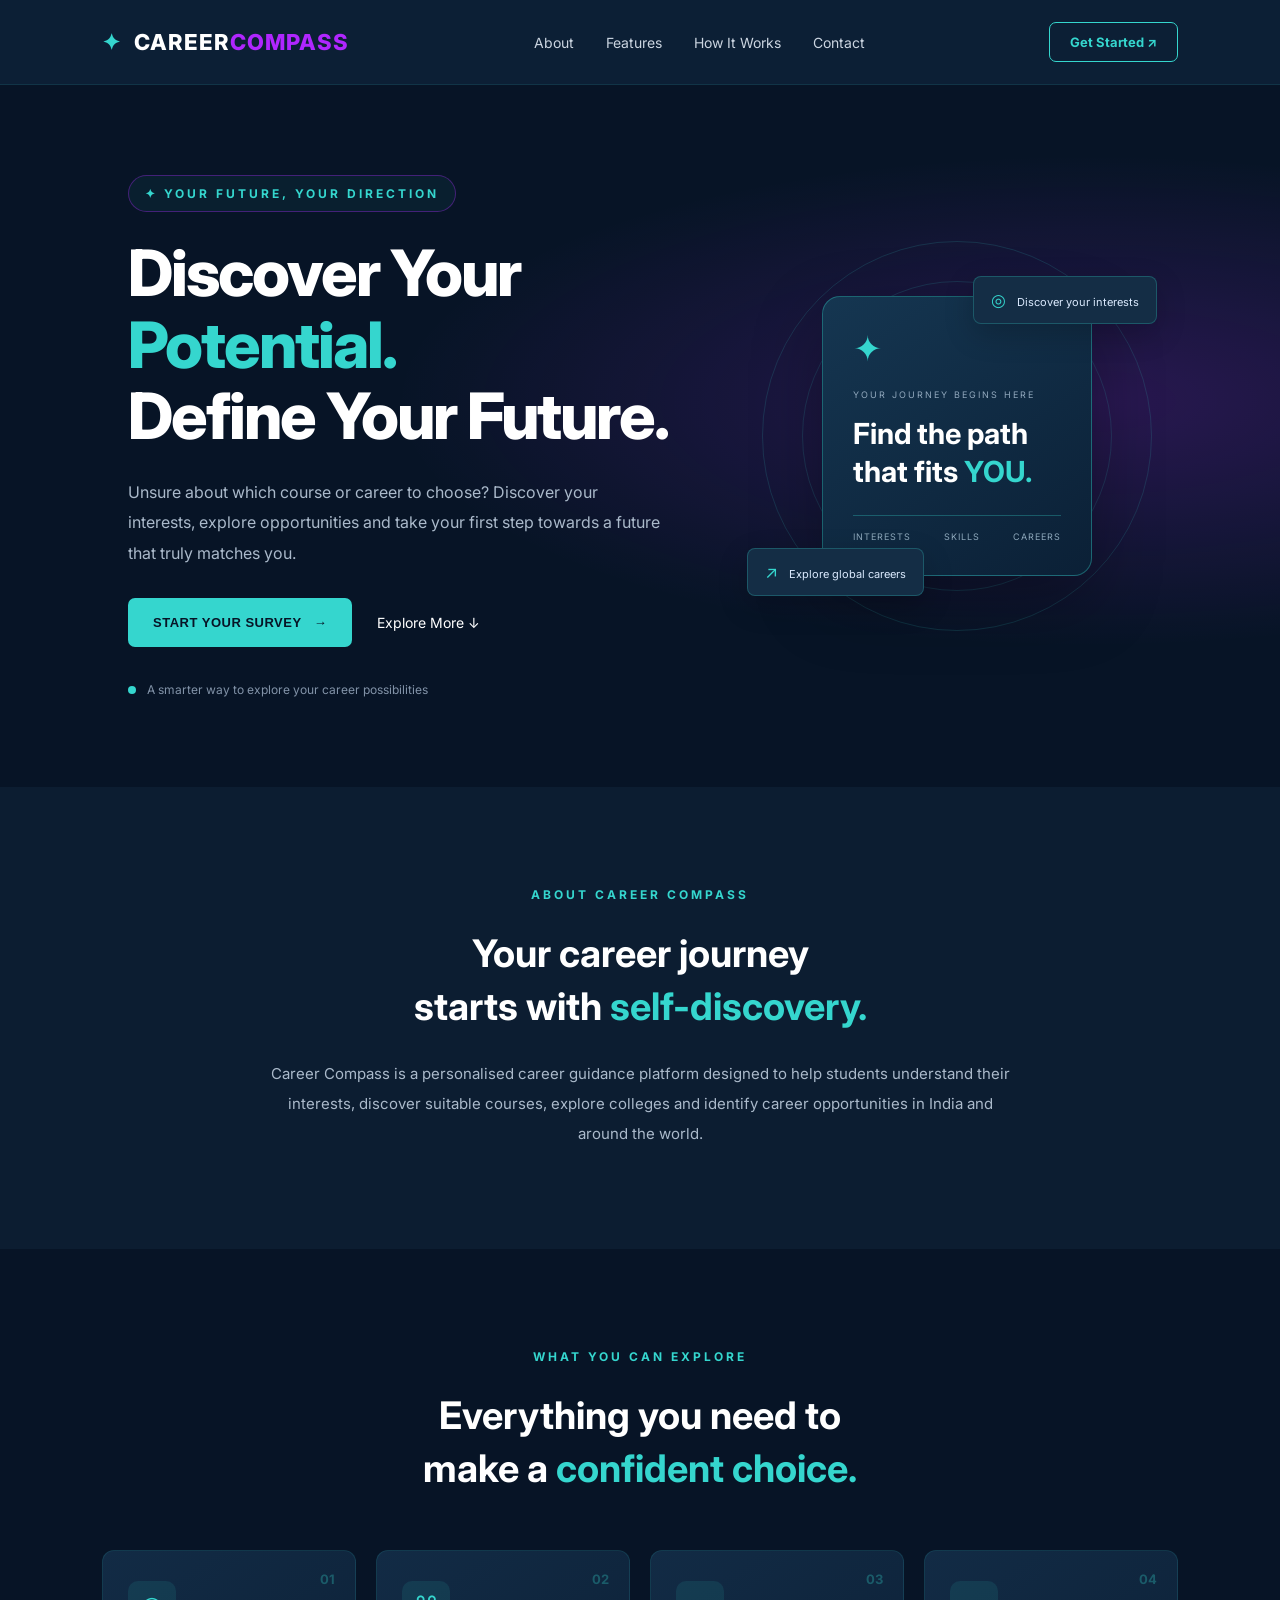
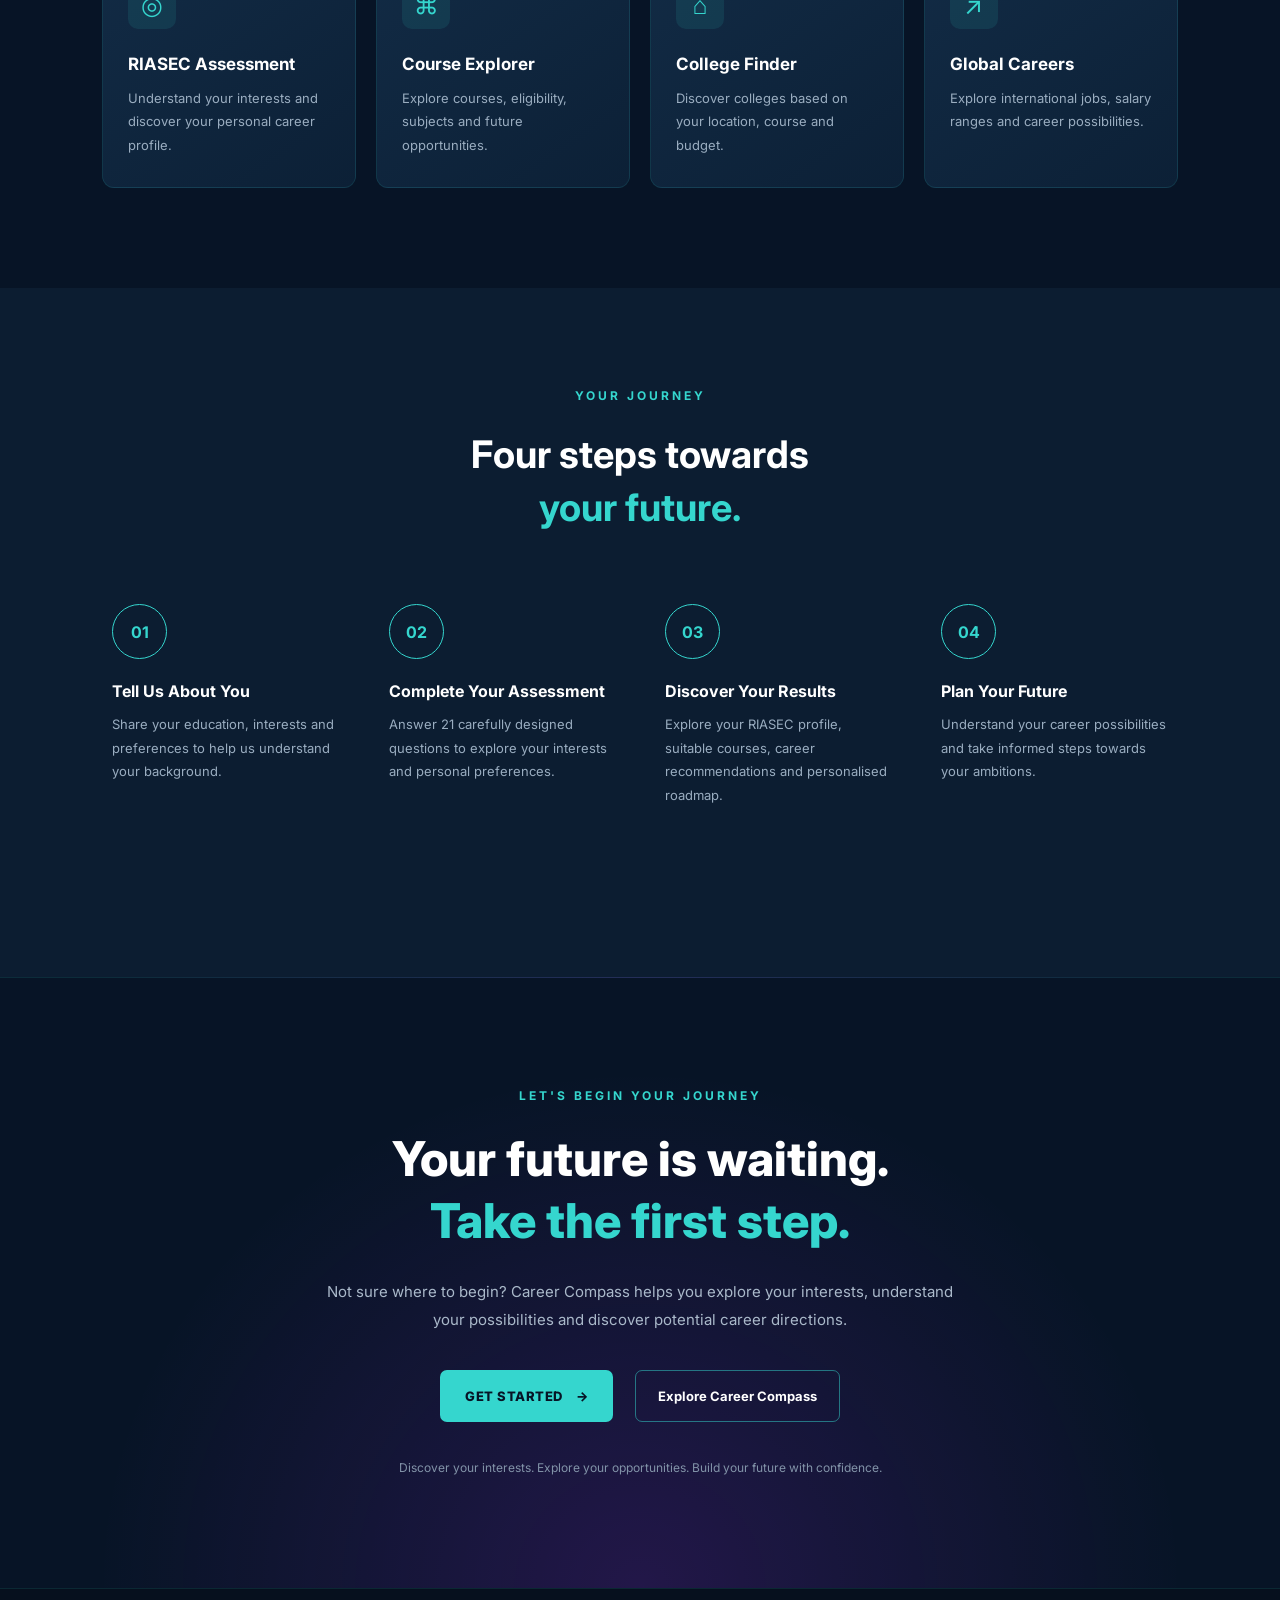
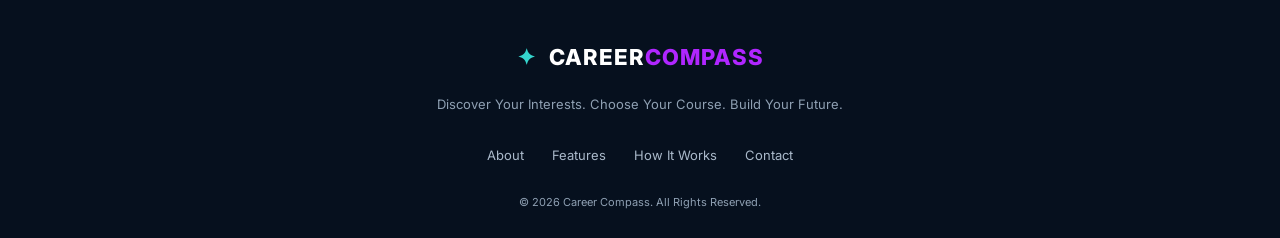
<file: index.html>
<!DOCTYPE html>
<html lang="en">
<head>
    <meta charset="UTF-8">
    <meta name="viewport" content="width=device-width, initial-scale=1.0">

    <title>Career Compass | Discover Your Future</title>

    <!-- Prevent white background flash during page loading -->
    <style>
        html {
            background-color: #080817;
            color-scheme: dark;
        }

        body {
            background-color: #080817;
            margin: 0;
        }
    </style>

    <!-- Main Stylesheet -->
    <link rel="stylesheet" href="static/css/style.css">

    <!-- Google Fonts -->
    <link rel="preconnect" href="https://fonts.googleapis.com">
    <link rel="preconnect" href="https://fonts.gstatic.com" crossorigin>

    <link href="https://fonts.googleapis.com/css2?family=Inter:wght@400;500;600;700;800&display=swap" rel="stylesheet">
</head>

<body>

    <!-- NAVIGATION -->
    <nav class="navbar">

        <a href="#" class="logo">
            <span class="logo-icon">✦</span>
            CAREER<span>COMPASS</span>
        </a>

        <div class="nav-links">
            <a href="#about">About</a>
            <a href="#features">Features</a>
            <a href="#how-it-works">How It Works</a>
            <a href="#contact">Contact</a>
        </div>

        <a href="register.html" class="nav-button">Get Started ↗</a>

    </nav>


    <!-- HERO SECTION -->
    <section class="hero" id="start">

        <div class="hero-content">

            <div class="tag">
                ✦ YOUR FUTURE, YOUR DIRECTION
            </div>

            <h1>
                Discover Your<br>
                <span>Potential.</span><br>
                Define Your Future.
            </h1>

            <p class="hero-description">
                Unsure about which course or career to choose?
                Discover your interests, explore opportunities
                and take your first step towards a future that
                truly matches you.
            </p>

            <div class="hero-buttons">

                <button class="primary-button" onclick="startSurvey()">
                    START YOUR SURVEY <span>→</span>
                </button>

                <a href="#about" class="secondary-button">
                    Explore More ↓
                </a>

            </div>

            <div class="hero-note">
                <span class="online-dot"></span>
                A smarter way to explore your career possibilities
            </div>

        </div>


        <!-- RIGHT SIDE VISUAL -->
        <div class="hero-visual">

            <div class="orbit orbit-one"></div>
            <div class="orbit orbit-two"></div>

            <div class="visual-card main-visual-card">

                <div class="visual-icon">✦</div>

                <p class="visual-small">YOUR JOURNEY BEGINS HERE</p>

                <h2>
                    Find the path<br>
                    that fits <span>YOU.</span>
                </h2>

                <div class="visual-line"></div>

                <div class="visual-bottom">
                    <span>INTERESTS</span>
                    <span>SKILLS</span>
                    <span>CAREERS</span>
                </div>

            </div>

            <div class="floating-card card-top">
                <span>◎</span> Discover your interests
            </div>

            <div class="floating-card card-bottom">
                <span>↗</span> Explore global careers
            </div>

        </div>

    </section>


    <!-- ABOUT SECTION -->
    <section class="about-section" id="about">

        <div class="section-label">ABOUT CAREER COMPASS</div>

        <h2>
            Your career journey<br>
            starts with <span>self-discovery.</span>
        </h2>

        <p>
            Career Compass is a personalised career guidance platform
            designed to help students understand their interests,
            discover suitable courses, explore colleges and identify
            career opportunities in India and around the world.
        </p>

    </section>


    <!-- FEATURES SECTION -->
    <section class="features-section" id="features">

        <div class="section-label">WHAT YOU CAN EXPLORE</div>

        <h2>
            Everything you need to<br>
            make a <span>confident choice.</span>
        </h2>

        <div class="feature-grid">

            <div class="feature-card">
                <div class="feature-icon">◎</div>
                <h3>RIASEC Assessment</h3>
                <p>Understand your interests and discover your personal career profile.</p>
                <span class="feature-number">01</span>
            </div>

            <div class="feature-card">
                <div class="feature-icon">⌘</div>
                <h3>Course Explorer</h3>
                <p>Explore courses, eligibility, subjects and future opportunities.</p>
                <span class="feature-number">02</span>
            </div>

            <div class="feature-card">
                <div class="feature-icon">⌂</div>
                <h3>College Finder</h3>
                <p>Discover colleges based on your location, course and budget.</p>
                <span class="feature-number">03</span>
            </div>

            <div class="feature-card">
                <div class="feature-icon">↗</div>
                <h3>Global Careers</h3>
                <p>Explore international jobs, salary ranges and career possibilities.</p>
                <span class="feature-number">04</span>
            </div>

        </div>

    </section>


    <!-- HOW IT WORKS SECTION -->
    <section class="process-section" id="how-it-works">

        <div class="section-label">YOUR JOURNEY</div>

        <h2>
            Four steps towards<br>
            <span>your future.</span>
        </h2>

        <div class="process-grid">

            <!-- STEP 1 -->
            <div class="process-item">

                <div class="process-number">01</div>

                <h3>Tell Us About You</h3>

                <p>
                    Share your education, interests and preferences
                    to help us understand your background.
                </p>

            </div>


            <!-- STEP 2 -->
            <div class="process-item">

                <div class="process-number">02</div>

                <h3>Complete Your Assessment</h3>

                <p>
                    Answer 21 carefully designed questions to
                    explore your interests and personal preferences.
                </p>

            </div>


            <!-- STEP 3 -->
            <div class="process-item">

                <div class="process-number">03</div>

                <h3>Discover Your Results</h3>

                <p>
                    Explore your RIASEC profile, suitable courses,
                    career recommendations and personalised roadmap.
                </p>

            </div>


            <!-- STEP 4 -->
            <div class="process-item">

                <div class="process-number">04</div>

                <h3>Plan Your Future</h3>

                <p>
                    Understand your career possibilities and
                    take informed steps towards your ambitions.
                </p>

            </div>

        </div>

    </section>


    <!-- CONTACT SECTION -->
    <section class="contact-section" id="contact">

        <div class="section-label">LET'S BEGIN YOUR JOURNEY</div>

        <h2>
            Your future is waiting.<br>
            <span>Take the first step.</span>
        </h2>

        <p>
            Not sure where to begin?
            Career Compass helps you explore your interests,
            understand your possibilities and discover
            potential career directions.
        </p>

        <div class="contact-buttons">

            <a href="register.html" class="primary-button">
                GET STARTED <span>→</span>
            </a>

            <a href="#about" class="secondary-button">
                Explore Career Compass
            </a>

        </div>

        <p class="contact-note">
            Discover your interests. Explore your opportunities.
            Build your future with confidence.
        </p>

    </section>


    <!-- FOOTER -->
    <footer class="footer">

        <a href="#" class="logo">
            <span class="logo-icon">✦</span>
            CAREER<span>COMPASS</span>
        </a>

        <p>
            Discover Your Interests. Choose Your Course. Build Your Future.
        </p>

        <div class="footer-links">
            <a href="#about">About</a>
            <a href="#features">Features</a>
            <a href="#how-it-works">How It Works</a>
            <a href="#contact">Contact</a>
        </div>

        <p class="copyright">
            © 2026 Career Compass. All Rights Reserved.
        </p>

    </footer>


    <!-- JAVASCRIPT -->
    <script src="static/js/main.js"></script>

</body>
</html>
</file>
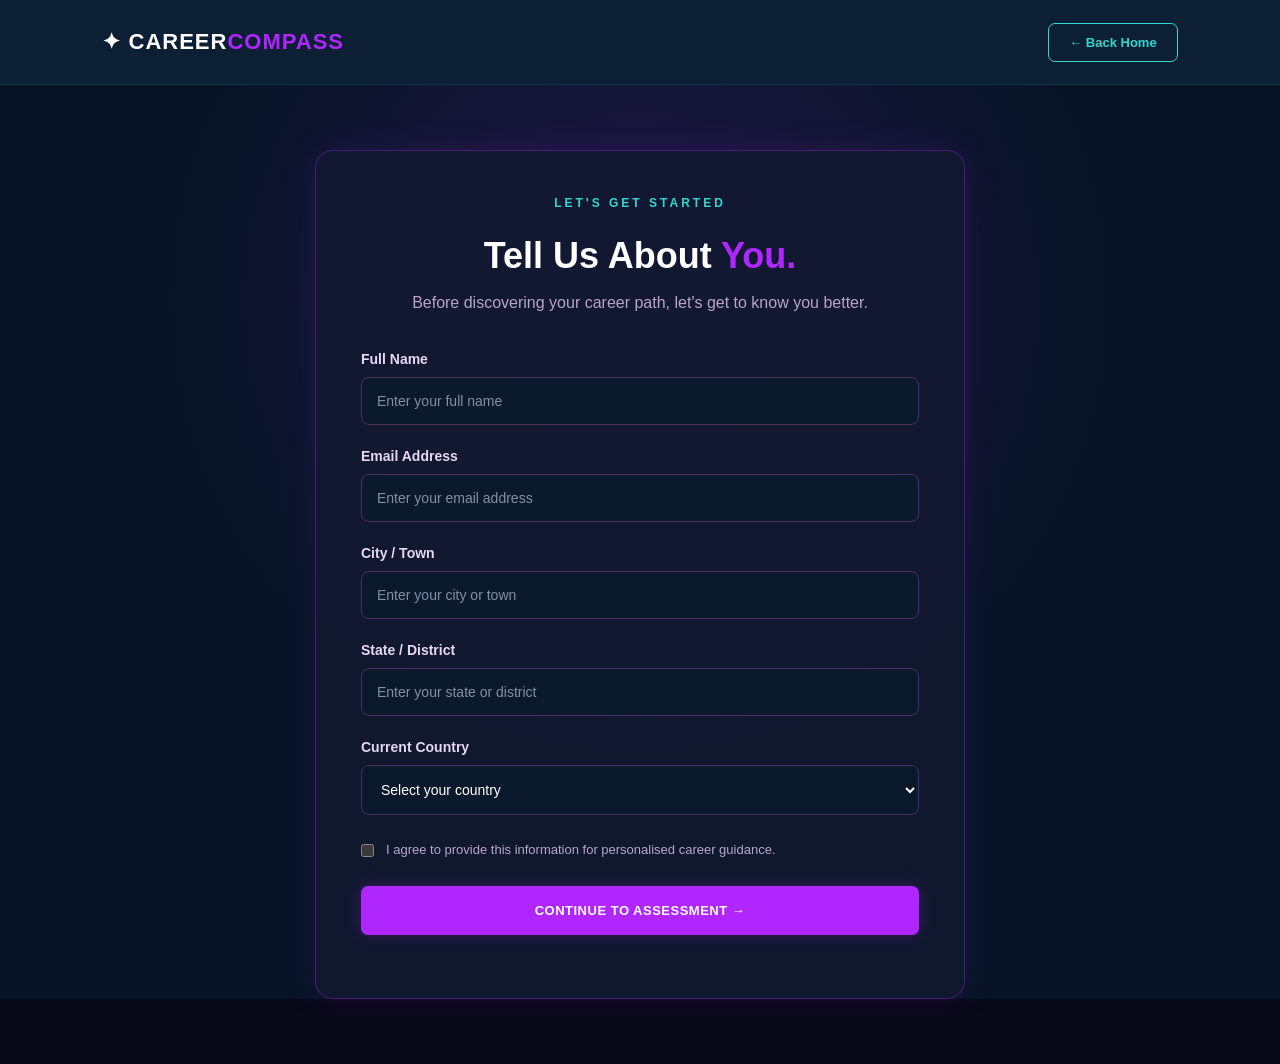
<file: register.html>
<!DOCTYPE html>
<html lang="en">
<head>
    <meta charset="UTF-8">
    <meta name="viewport" content="width=device-width, initial-scale=1.0">

    <title>Student Registration | Career Compass</title>

    <!-- Prevent white background flash during page loading -->
    <style>
        html {
            background-color: #080817;
            color-scheme: dark;
        }

        body {
            background-color: #080817;
            margin: 0;
        }
    </style>

    <!-- Main Stylesheet -->
    <link rel="stylesheet" href="static/css/style.css">
</head>

<body class="register-body">

    <!-- NAVIGATION -->
    <nav class="navbar">
        <a href="index.html" class="logo">
            ✦ CAREER<span>COMPASS</span>
        </a>

        <a href="index.html" class="nav-button">← Back Home</a>
    </nav>


    <!-- REGISTRATION FORM -->
    <main class="register-container">

        <div class="register-heading">

            <div class="section-label">LET'S GET STARTED</div>

            <h1>Tell Us About <span>You.</span></h1>

            <p>
                Before discovering your career path,
                let's get to know you better.
            </p>

        </div>


        <form id="registrationForm">

            <div class="form-group">

                <label for="fullName">Full Name</label>

                <input
                    type="text"
                    id="fullName"
                    placeholder="Enter your full name"
                    required
                >

            </div>


            <div class="form-group">

                <label for="email">Email Address</label>

                <input
                    type="email"
                    id="email"
                    placeholder="Enter your email address"
                    required
                >

            </div>


            <div class="form-group">

                <label for="city">City / Town</label>

                <input
                    type="text"
                    id="city"
                    placeholder="Enter your city or town"
                    required
                >

            </div>


            <div class="form-group">

                <label for="state">State / District</label>

                <input
                    type="text"
                    id="state"
                    placeholder="Enter your state or district"
                    required
                >

            </div>


            <div class="form-group">

                <label for="country">Current Country</label>

                <select id="country" required>

                    <option value="">Select your country</option>

                    <option value="India">India</option>

                    <option value="Germany">Germany</option>

                    <option value="USA">United States</option>

                    <option value="UK">United Kingdom</option>

                    <option value="Canada">Canada</option>

                    <option value="Australia">Australia</option>

                    <option value="Singapore">Singapore</option>

                    <option value="Japan">Japan</option>

                    <option value="Other">Other</option>

                </select>

            </div>


            <!-- PRIVACY AGREEMENT -->
            <div class="privacy-box">

                <input
                    type="checkbox"
                    id="privacy"
                    required
                >

                <label for="privacy">
                    I agree to provide this information for
                    personalised career guidance.
                </label>

            </div>


            <!-- SUBMIT BUTTON -->
            <button
                type="submit"
                class="primary-button register-submit"
            >
                CONTINUE TO ASSESSMENT →
            </button>


            <p id="formMessage"></p>

        </form>

    </main>


    <!-- MAIN JAVASCRIPT -->
    <script src="static/js/main.js"></script>

</body>
</html>
</file>
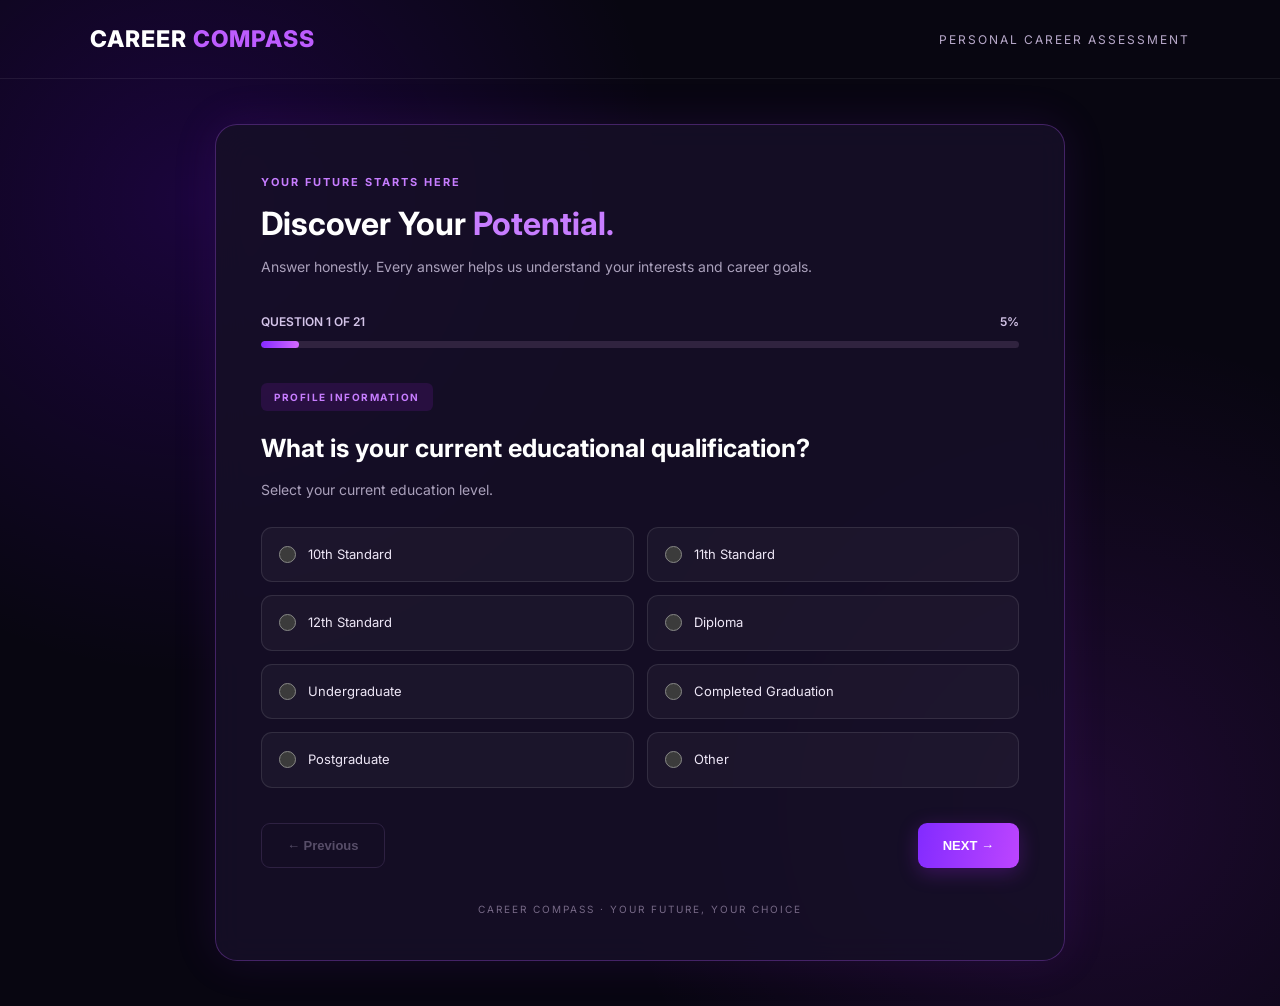
<file: templates/assessment.html>
<!DOCTYPE html>
<html lang="en">
<head>
    <meta charset="UTF-8">
    <meta name="viewport" content="width=device-width, initial-scale=1.0">

    <title>Career Compass | Assessment</title>

    <!-- Prevent white flash during page loading -->
    <style>
        html {
            background-color: #080817;
            color-scheme: dark;
        }

        body {
            background-color: #080817;
            margin: 0;
        }
    </style>

    <link rel="stylesheet" href="../static/css/assessment.css">
</head>

<body>

    <header class="header">
        <a href="../index.html" class="logo">
            CAREER <span>COMPASS</span>
        </a>

        <div class="header-label">
            PERSONAL CAREER ASSESSMENT
        </div>
    </header>

    <main class="main-container">

        <section class="assessment-card">

            <div class="welcome-text">
                <span class="small-tag">YOUR FUTURE STARTS HERE</span>
                <h1>Discover Your <span>Potential.</span></h1>
                <p>Answer honestly. Every answer helps us understand your interests and career goals.</p>
            </div>

            <div class="progress-section">

                <div class="progress-details">
                    <span id="questionCounter">QUESTION 1 OF 21</span>
                    <span id="progressPercentage">5%</span>
                </div>

                <div class="progress-track">
                    <div id="progressBar"></div>
                </div>

            </div>

            <div class="question-section">

                <span id="questionCategory" class="category-tag">
                    PROFILE INFORMATION
                </span>

                <h2 id="questionTitle"></h2>

                <p id="questionDescription"></p>

                <div id="answerOptions" class="answer-options"></div>

                <!-- OTHER ANSWER -->

                <div id="otherContainer" class="other-container" style="display:none;">

                    <label for="otherAnswer">
                        Please specify your answer:
                    </label>

                    <input
                        type="text"
                        id="otherAnswer"
                        placeholder="Type your answer here..."
                    >

                </div>

                <!-- Q21 CONCLUSION -->

                <div id="conclusionContainer" style="display:none;">

                    <div class="conclusion-heading">
                        <h3>Tell Us Your Dream!</h3>

                        <p>
                            This is your space to express your complete vision.
                            Tell us everything about your interests, ambitions
                            and future plans.
                        </p>
                    </div>

                    <div class="suggestion-box">
                        You can mention:
                        <ul>
                            <li>Your interests and passions</li>
                            <li>Courses you want to pursue</li>
                            <li>Your dream career or job role</li>
                            <li>Countries where you want to study or work</li>
                            <li>Your expected salary and financial goals</li>
                            <li>Preferred colleges or universities</li>
                            <li>Skills you want to develop</li>
                            <li>Scholarships or other requirements</li>
                        </ul>
                    </div>

                    <textarea
                        id="conclusionAnswer"
                        placeholder="Tell us your complete career dream here...

Example: I am interested in Artificial Intelligence and Cybersecurity. I want to pursue a course related to these fields and eventually become a Cybersecurity Professional. My dream is to work in Germany. I would like to explore good colleges, scholarships, international job opportunities and salary prospects.

Share your own interests, dreams and expectations..."
                    ></textarea>

                    <p class="privacy-note">
                        Your answers will help us create personalised career recommendations.
                    </p>

                </div>

                <p id="errorMessage" class="error-message"></p>

            </div>

            <div class="button-section">

                <button id="previousButton" class="previous-button" disabled>
                    ← Previous
                </button>

                <button id="nextButton" class="next-button">
                    Next →
                </button>

            </div>

            <div class="bottom-note">
                CAREER COMPASS · YOUR FUTURE, YOUR CHOICE
            </div>

        </section>

    </main>

    <script src="../static/js/assessment.js"></script>

</body>
</html>
</file>
<file: static/css/style.css>
/* =====================================================
   CAREER COMPASS - COMPLETE WEBSITE STYLESHEET
   ===================================================== */


/* GLOBAL RESET */

* {
    margin: 0;
    padding: 0;
    box-sizing: border-box;
}

html {
    scroll-behavior: smooth;
    scroll-padding-top: 90px;
}

body {
    font-family: 'Inter', Arial, sans-serif;
    background: #071426;
    color: #ffffff;
    overflow-x: hidden;
}


/* =====================================================
   NAVIGATION
   ===================================================== */

.navbar {
    min-height: 85px;
    padding: 0 8%;
    display: flex;
    align-items: center;
    justify-content: space-between;
    background: rgba(13, 32, 54, 0.95);
    border-bottom: 1px solid rgba(53, 214, 206, 0.12);
    position: sticky;
    top: 0;
    z-index: 100;
    backdrop-filter: blur(15px);
}

.logo {
    font-size: 22px;
    font-weight: 800;
    letter-spacing: 1px;
    color: white;
    text-decoration: none;
    white-space: nowrap;
}

.logo span:last-child {
    color: #b026ff;
}

.logo-icon {
    color: #35d6ce;
    margin-right: 7px;
}

.nav-links {
    display: flex;
    align-items: center;
    gap: 32px;
}

.nav-links a {
    color: #cbd5e1;
    text-decoration: none;
    font-size: 14px;
    transition: 0.3s;
}

.nav-links a:hover {
    color: #35d6ce;
}

.nav-button {
    text-decoration: none;
    color: #35d6ce;
    border: 1px solid #35d6ce;
    padding: 11px 20px;
    border-radius: 7px;
    font-size: 13px;
    font-weight: 700;
    transition: 0.3s;
    white-space: nowrap;
}

.nav-button:hover {
    background: #35d6ce;
    color: #071426;
}


/* =====================================================
   HERO SECTION
   ===================================================== */

.hero {
    min-height: 650px;
    padding: 90px 10%;
    display: flex;
    align-items: center;
    justify-content: space-between;
    gap: 50px;
    position: relative;
    background:
        radial-gradient(
            ellipse at 85% 45%,
            rgba(176, 38, 255, 0.20),
            transparent 45%
        ),
        #071426;
}

.hero-content {
    max-width: 620px;
    z-index: 2;
}

.tag,
.section-label {
    color: #35d6ce;
    font-size: 12px;
    font-weight: 700;
    letter-spacing: 3px;
    margin-bottom: 25px;
}

.tag {
    display: inline-block;
    padding: 10px 16px;
    border: 1px solid rgba(176, 38, 255, 0.35);
    border-radius: 30px;
    background: rgba(53, 214, 206, 0.06);
}

.hero h1 {
    font-size: clamp(42px, 5vw, 68px);
    font-weight: 800;
    line-height: 1.12;
    letter-spacing: -2px;
}

.hero h1 span,
.about-section h2 span,
.features-section h2 span,
.process-section h2 span {
    color: #35d6ce;
}

.hero-description {
    color: #aab9ca;
    font-size: 16px;
    line-height: 1.9;
    margin: 25px 0 30px;
    max-width: 540px;
}

.hero-buttons {
    display: flex;
    align-items: center;
    gap: 25px;
    flex-wrap: wrap;
}

.primary-button {
    display: inline-flex;
    align-items: center;
    justify-content: center;
    border: none;
    background: #35d6ce;
    color: #071426;
    padding: 17px 25px;
    border-radius: 7px;
    font-size: 13px;
    font-weight: 800;
    letter-spacing: 0.5px;
    cursor: pointer;
    text-decoration: none;
    transition: 0.3s;
}

.primary-button span {
    margin-left: 12px;
}

.primary-button:hover {
    transform: translateY(-4px);
    box-shadow: 0 10px 30px rgba(53, 214, 206, 0.25);
}

.secondary-button {
    display: inline-flex;
    align-items: center;
    justify-content: center;
    color: white;
    text-decoration: none;
    font-size: 14px;
    transition: 0.3s;
}

.secondary-button:hover {
    color: #35d6ce;
}

.hero-note {
    color: #8293a8;
    font-size: 12px;
    margin-top: 35px;
}

.online-dot {
    display: inline-block;
    width: 8px;
    height: 8px;
    background: #35d6ce;
    border-radius: 50%;
    margin-right: 8px;
}


/* =====================================================
   HERO VISUAL
   ===================================================== */

.hero-visual {
    width: 390px;
    height: 390px;
    display: flex;
    align-items: center;
    justify-content: center;
    position: relative;
    flex-shrink: 0;
}

.orbit {
    position: absolute;
    border: 1px solid rgba(53, 214, 206, 0.15);
    border-radius: 50%;
}

.orbit-one {
    width: 390px;
    height: 390px;
}

.orbit-two {
    width: 310px;
    height: 310px;
}

.main-visual-card {
    width: 270px;
    height: 280px;
    padding: 30px;
    border: 1px solid rgba(53, 214, 206, 0.35);
    border-radius: 18px;
    background: linear-gradient(145deg, #153651, #0b2036);
    box-shadow: 0 25px 70px rgba(0, 0, 0, 0.3);
    z-index: 2;
}

.visual-icon {
    color: #35d6ce;
    font-size: 35px;
}

.visual-small {
    color: #91a8bd;
    font-size: 9px;
    letter-spacing: 2px;
    margin: 20px 0 15px;
}

.main-visual-card h2 {
    font-size: 29px;
    line-height: 1.3;
}

.main-visual-card h2 span {
    color: #35d6ce;
}

.visual-line {
    width: 100%;
    height: 1px;
    background: rgba(53, 214, 206, 0.3);
    margin: 25px 0 15px;
}

.visual-bottom {
    display: flex;
    justify-content: space-between;
    color: #8fa9bc;
    font-size: 9px;
    letter-spacing: 1px;
}

.floating-card {
    position: absolute;
    background: #142d45;
    border: 1px solid rgba(53, 214, 206, 0.25);
    padding: 13px 17px;
    border-radius: 8px;
    font-size: 11px;
    color: #dbeafe;
    z-index: 3;
    box-shadow: 0 10px 30px rgba(0, 0, 0, 0.2);
}

.floating-card span {
    color: #35d6ce;
    margin-right: 8px;
    font-size: 17px;
}

.card-top {
    top: 35px;
    right: -5px;
}

.card-bottom {
    bottom: 35px;
    left: -15px;
}


/* =====================================================
   ABOUT SECTION
   ===================================================== */

.about-section {
    text-align: center;
    padding: 100px 15%;
    background: #0c1d31;
}

.about-section h2,
.features-section h2,
.process-section h2 {
    font-size: 38px;
    line-height: 1.4;
    margin-bottom: 25px;
}

.about-section p {
    max-width: 750px;
    margin: auto;
    color: #aab9ca;
    font-size: 15px;
    line-height: 2;
}


/* =====================================================
   FEATURES SECTION
   ===================================================== */

.features-section {
    padding: 100px 8%;
    text-align: center;
}

.feature-grid {
    display: grid;
    grid-template-columns: repeat(4, 1fr);
    gap: 20px;
    margin-top: 55px;
}

.feature-card {
    text-align: left;
    padding: 30px 25px;
    min-height: 230px;
    border-radius: 12px;
    background: linear-gradient(145deg, #122b45, #0c2036);
    border: 1px solid rgba(53, 214, 206, 0.12);
    position: relative;
    transition: 0.3s;
}

.feature-card:hover {
    transform: translateY(-8px);
    border-color: #35d6ce;
    box-shadow: 0 15px 35px rgba(0, 0, 0, 0.2);
}

.feature-icon {
    width: 48px;
    height: 48px;
    display: flex;
    align-items: center;
    justify-content: center;
    border-radius: 10px;
    background: rgba(53, 214, 206, 0.1);
    color: #35d6ce;
    font-size: 25px;
    margin-bottom: 25px;
}

.feature-card h3 {
    font-size: 17px;
    margin-bottom: 13px;
}

.feature-card p {
    color: #9aadc0;
    font-size: 13px;
    line-height: 1.8;
}

.feature-number {
    position: absolute;
    right: 20px;
    top: 20px;
    color: rgba(53, 214, 206, 0.3);
    font-size: 13px;
    font-weight: 700;
}


/* =====================================================
   HOW IT WORKS SECTION
   ===================================================== */

.process-section {
    padding: 100px 8%;
    background: #0c1d31;
    text-align: center;
}

.process-grid {
    display: grid;
    grid-template-columns: repeat(4, 1fr);
    gap: 30px;
    margin: 60px 0;
}

.process-item {
    text-align: left;
    padding: 10px;
}

.process-number {
    width: 55px;
    height: 55px;
    display: flex;
    align-items: center;
    justify-content: center;
    border: 1px solid #35d6ce;
    color: #35d6ce;
    border-radius: 50%;
    font-weight: 700;
    margin-bottom: 22px;
}

.process-item h3 {
    font-size: 16px;
    margin-bottom: 12px;
}

.process-item p {
    color: #9aadc0;
    font-size: 13px;
    line-height: 1.8;
}

.bottom-button {
    margin-top: 10px;
}


/* =====================================================
   CONTACT SECTION
   ===================================================== */

.contact-section {
    padding: 110px 10%;
    text-align: center;
    position: relative;
    overflow: hidden;

    background:
        radial-gradient(
            ellipse at 50% 100%,
            rgba(176, 38, 255, 0.16),
            transparent 60%
        ),
        #071426;

    border-top: 1px solid rgba(53, 214, 206, 0.12);
}

.contact-section .section-label {
    display: block;
    margin-bottom: 25px;
    color: #35d6ce;
}

.contact-section h2 {
    font-size: clamp(32px, 4vw, 48px);
    line-height: 1.3;
    margin-bottom: 25px;
    font-weight: 800;
}

.contact-section h2 span {
    color: #35d6ce;
}

.contact-section > p:not(.contact-note) {
    max-width: 650px;
    margin: 0 auto;
    color: #aab9ca;
    font-size: 15px;
    line-height: 1.9;
}


/* CONTACT BUTTONS */

.contact-buttons {
    display: flex;
    justify-content: center;
    align-items: center;
    gap: 22px;
    flex-wrap: wrap;
    margin-top: 35px;
}

.contact-buttons .primary-button {
    min-width: 170px;
    min-height: 52px;
    gap: 8px;
}

.contact-buttons .primary-button span {
    margin-left: 5px;
}

.contact-buttons .secondary-button {
    min-height: 52px;
    padding: 15px 22px;
    border: 1px solid rgba(53, 214, 206, 0.5);
    border-radius: 7px;
    color: #ffffff;
    font-size: 13px;
    font-weight: 700;
    transition: 0.3s;
}

.contact-buttons .secondary-button:hover {
    background: rgba(53, 214, 206, 0.1);
    border-color: #35d6ce;
    color: #35d6ce;
}

.contact-note {
    margin-top: 35px;
    color: #8293a8;
    font-size: 12px;
    line-height: 1.8;
}


/* =====================================================
   FOOTER
   ===================================================== */

footer {
    padding: 55px 8% 25px;
    text-align: center;
    background: #06101e;
    border-top: 1px solid rgba(53, 214, 206, 0.12);
}

.footer .logo {
    display: inline-block;
    margin-bottom: 5px;
}

footer p {
    color: #8fa0b3;
    font-size: 13px;
    line-height: 1.8;
    margin-top: 18px;
}

.footer-links {
    display: flex;
    justify-content: center;
    align-items: center;
    flex-wrap: wrap;
    gap: 28px;
    margin-top: 30px;
}

.footer-links a {
    color: #aab9ca;
    font-size: 13px;
    text-decoration: none;
    transition: 0.3s;
}

.footer-links a:hover {
    color: #35d6ce;
}

.footer-line {
    height: 1px;
    background: rgba(53, 214, 206, 0.15);
    margin: 35px 0 20px;
}

footer .copyright {
    font-size: 11px;
    margin-top: 30px;
}


/* =====================================================
   RESPONSIVE DESIGN - TABLETS
   ===================================================== */

@media (max-width: 1000px) {

    .hero {
        padding: 75px 6%;
    }

    .hero-visual {
        transform: scale(0.85);
    }

    .feature-grid,
    .process-grid {
        grid-template-columns: repeat(2, 1fr);
    }

    .contact-section {
        padding: 90px 7%;
    }
}


/* =====================================================
   RESPONSIVE DESIGN - MOBILE
   ===================================================== */

@media (max-width: 700px) {

    .navbar {
        height: auto;
        padding: 22px 5%;
        flex-wrap: wrap;
        gap: 20px;
    }

    .nav-links {
        order: 3;
        width: 100%;
        justify-content: center;
        gap: 17px;
        flex-wrap: wrap;
    }

    .nav-links a {
        font-size: 12px;
    }

    .nav-button {
        font-size: 11px;
    }

    .hero {
        flex-direction: column;
        text-align: center;
        padding: 75px 7%;
    }

    .hero h1 {
        font-size: 43px;
    }

    .hero-description {
        font-size: 14px;
    }

    .hero-buttons {
        justify-content: center;
    }

    .hero-visual {
        transform: scale(0.8);
        margin: -20px 0;
    }

    .about-section,
    .features-section,
    .process-section {
        padding: 75px 7%;
    }

    .about-section h2,
    .features-section h2,
    .process-section h2 {
        font-size: 29px;
    }

    .feature-grid,
    .process-grid {
        grid-template-columns: 1fr;
    }

    .process-item {
        text-align: center;
    }

    .process-number {
        margin: 0 auto 20px;
    }

    .contact-section {
        padding: 75px 7%;
    }

    .contact-section h2 {
        font-size: 32px;
    }

    .contact-section > p:not(.contact-note) {
        font-size: 14px;
    }

    .contact-buttons {
        flex-direction: column;
        gap: 15px;
    }

    .contact-buttons .primary-button,
    .contact-buttons .secondary-button {
        width: 100%;
        max-width: 280px;
    }

    .footer-links {
        gap: 18px;
    }
}


/* =====================================================
   SMALL MOBILE SCREENS
   ===================================================== */

@media (max-width: 400px) {

    .logo {
        font-size: 18px;
    }

    .hero h1 {
        font-size: 36px;
    }

    .hero-visual {
        transform: scale(0.7);
        margin: -45px 0;
    }

    .contact-section h2 {
        font-size: 28px;
    }

    .footer-links {
        gap: 14px;
    }
}


/* =====================================================
   REGISTRATION PAGE
   ===================================================== */

.register-body {
    min-height: 100vh;
    background:
        radial-gradient(
            circle at 50% 30%,
            rgba(176, 38, 255, 0.15),
            transparent 50%
        ),
        #071426;
}

.register-container {
    width: 90%;
    max-width: 650px;
    margin: 65px auto;
    padding: 45px;
    background: rgba(18, 25, 48, 0.9);
    border: 1px solid rgba(176, 38, 255, 0.35);
    border-radius: 18px;
    box-shadow: 0 0 35px rgba(176, 38, 255, 0.10);
}

.register-heading {
    text-align: center;
    margin-bottom: 35px;
}

.register-heading h1 {
    font-size: 36px;
    margin-bottom: 12px;
}

.register-heading h1 span {
    color: #B026FF;
}

.register-heading p {
    color: #b8a5cc;
    line-height: 1.7;
}

.form-group {
    margin-bottom: 23px;
}

.form-group label {
    display: block;
    color: #e6d8f5;
    margin-bottom: 10px;
    font-size: 14px;
    font-weight: 600;
}

.form-group input,
.form-group select {
    width: 100%;
    padding: 15px;
    background: #0b192d;
    color: white;
    border: 1px solid #49305f;
    border-radius: 8px;
    outline: none;
    font-size: 14px;
}

.form-group input:focus,
.form-group select:focus {
    border-color: #B026FF;
    box-shadow: 0 0 12px rgba(176, 38, 255, 0.25);
}

.form-group input::placeholder {
    color: #8290a5;
}

.form-group select option {
    background: #0b192d;
}

.privacy-box {
    display: flex;
    align-items: flex-start;
    gap: 12px;
    margin: 25px 0;
    color: #b8a5cc;
    font-size: 13px;
    line-height: 1.6;
}

.privacy-box input {
    margin-top: 4px;
    accent-color: #B026FF;
}

.register-submit {
    width: 100%;
    background: #B026FF;
    color: white;
    box-shadow: 0 0 15px rgba(176, 38, 255, 0.25);
}

.register-submit:hover {
    background: #c45aff;
    box-shadow: 0 0 25px rgba(176, 38, 255, 0.45);
}

#formMessage {
    text-align: center;
    margin-top: 18px;
    color: #d8a8ff;
    font-size: 13px;
}


/* REGISTRATION MOBILE */

@media (max-width: 600px) {

    .register-container {
        padding: 25px;
        margin: 35px auto;
    }

    .register-heading h1 {
        font-size: 28px;
    }
}
</file>
<file: static/css/assessment.css>
@import url('https://fonts.googleapis.com/css2?family=Inter:wght@400;500;600;700;800&display=swap');

* {
    margin: 0;
    padding: 0;
    box-sizing: border-box;
}

body {
    min-height: 100vh;
    font-family: 'Inter', sans-serif;

    background:
        radial-gradient(circle at 15% 20%, rgba(112, 0, 255, 0.18), transparent 35%),
        radial-gradient(circle at 85% 80%, rgba(176, 38, 255, 0.13), transparent 35%),
        #080611;

    color: white;
}

/* HEADER */

.header {
    width: 100%;
    padding: 25px 7%;

    display: flex;
    justify-content: space-between;
    align-items: center;

    border-bottom: 1px solid rgba(255,255,255,0.07);
}

.logo {
    text-decoration: none;
    color: white;
    font-size: 23px;
    font-weight: 800;
    letter-spacing: 1px;
}

.logo span {
    color: #bd5cff;
}

.header-label {
    color: #b8a9ca;
    font-size: 12px;
    letter-spacing: 2px;
}

/* MAIN CONTAINER */

.main-container {
    width: 100%;
    min-height: calc(100vh - 80px);

    display: flex;
    justify-content: center;
    align-items: center;

    padding: 45px 20px;
}

/* ASSESSMENT CARD */

.assessment-card {
    width: 100%;
    max-width: 850px;

    padding: 45px;

    background: rgba(22, 15, 39, 0.88);

    border: 1px solid rgba(183, 88, 255, 0.3);
    border-radius: 22px;

    box-shadow: 0 0 45px rgba(137, 43, 226, 0.12);

    backdrop-filter: blur(15px);
}

/* WELCOME TEXT */

.welcome-text {
    margin-bottom: 35px;
}

.small-tag {
    display: inline-block;

    color: #c77dff;
    font-size: 11px;
    letter-spacing: 2px;
    font-weight: 700;

    margin-bottom: 15px;
}

.welcome-text h1 {
    font-size: 32px;
    margin-bottom: 12px;
}

.welcome-text h1 span {
    color: #c77dff;
}

.welcome-text p {
    color: #aaa0bb;
    font-size: 14px;
    line-height: 1.7;
}

/* PROGRESS */

.progress-section {
    margin-bottom: 35px;
}

.progress-details {
    display: flex;
    justify-content: space-between;

    color: #d4c4e9;
    font-size: 12px;
    font-weight: 600;

    margin-bottom: 12px;
}

.progress-track {
    width: 100%;
    height: 7px;

    background: #30233f;
    border-radius: 20px;

    overflow: hidden;
}

#progressBar {
    width: 5%;
    height: 100%;

    background: linear-gradient(90deg, #852aff, #d46aff);

    border-radius: 20px;
    transition: width 0.4s ease;
}

/* QUESTION */

.category-tag {
    display: inline-block;

    color: #c77dff;
    background: rgba(176, 38, 255, 0.12);

    padding: 8px 13px;
    border-radius: 6px;

    font-size: 10px;
    font-weight: 700;
    letter-spacing: 1.5px;

    margin-bottom: 20px;
}

.question-section h2 {
    font-size: 25px;
    line-height: 1.4;

    margin-bottom: 12px;
}

.question-section > p {
    color: #aaa0bb;
    font-size: 14px;
    line-height: 1.7;

    margin-bottom: 25px;
}

/* OPTIONS */

.answer-options {
    display: grid;
    grid-template-columns: 1fr 1fr;
    gap: 13px;
}

.answer-option {
    display: flex;
    align-items: center;
    gap: 12px;

    padding: 17px;

    background: rgba(255,255,255,0.035);

    border: 1px solid rgba(255,255,255,0.1);
    border-radius: 11px;

    cursor: pointer;

    transition: 0.25s ease;
}

.answer-option:hover {
    border-color: #a74dff;
    background: rgba(176, 38, 255, 0.1);
}

.answer-option.selected {
    border-color: #c77dff;
    background: rgba(176, 38, 255, 0.17);

    box-shadow: 0 0 12px rgba(176, 38, 255, 0.12);
}

.answer-option input {
    accent-color: #b026ff;

    width: 17px;
    height: 17px;

    flex-shrink: 0;
}

.answer-option span {
    color: #eee7f7;
    font-size: 13px;
    line-height: 1.5;
}

/* OTHER FIELD */

.other-container {
    margin-top: 25px;
    padding: 20px;

    background: rgba(176, 38, 255, 0.07);

    border: 1px solid rgba(183, 88, 255, 0.35);
    border-radius: 12px;
}

.other-container label {
    display: block;

    color: #d7aaff;
    font-size: 13px;
    font-weight: 600;

    margin-bottom: 12px;
}

.other-container input {
    width: 100%;
    padding: 15px;

    background: #100d1c;
    color: white;

    border: 1px solid #70409a;
    border-radius: 8px;

    outline: none;
    font-size: 14px;
}

.other-container input:focus {
    border-color: #c77dff;
    box-shadow: 0 0 10px rgba(176, 38, 255, 0.2);
}

/* Q21 */

#conclusionContainer {
    margin-top: 20px;
}

.conclusion-heading h3 {
    color: #d29aff;
    font-size: 22px;
    margin-bottom: 12px;
}

.conclusion-heading p {
    color: #bcb0cc;
    font-size: 14px;
    line-height: 1.7;
    margin-bottom: 20px;
}

.suggestion-box {
    background: rgba(176, 38, 255, 0.08);

    border-left: 3px solid #b026ff;

    padding: 18px 22px;
    border-radius: 8px;

    color: #e5d5f5;
    font-size: 13px;
    line-height: 1.9;

    margin-bottom: 20px;
}

.suggestion-box ul {
    padding-left: 22px;
    margin-top: 8px;
}

#conclusionAnswer {
    display: block;

    width: 100%;
    min-height: 300px;

    padding: 20px;

    resize: vertical;

    background: #100d1c;
    color: white;

    border: 1px solid #8738c7;
    border-radius: 12px;

    outline: none;

    font-family: 'Inter', sans-serif;
    font-size: 14px;
    line-height: 1.8;
}

#conclusionAnswer:focus {
    border-color: #c77dff;

    box-shadow: 0 0 15px rgba(176, 38, 255, 0.25);
}

#conclusionAnswer::placeholder {
    color: #8e819e;
}

.privacy-note {
    color: #9c8fac;
    font-size: 11px;
    margin-top: 12px;
}

/* ERROR */

.error-message {
    color: #ff7777;
    font-size: 13px;
    margin-top: 15px;
}

/* BUTTONS */

.button-section {
    display: flex;
    justify-content: space-between;
    gap: 15px;

    margin-top: 35px;
}

.previous-button,
.next-button {
    padding: 14px 25px;

    border-radius: 9px;

    font-size: 13px;
    font-weight: 700;

    cursor: pointer;

    transition: 0.25s ease;
}

.previous-button {
    color: #d6c4e8;

    background: transparent;
    border: 1px solid #61467c;
}

.previous-button:hover:not(:disabled) {
    background: rgba(255,255,255,0.07);
}

.previous-button:disabled {
    opacity: 0.35;
    cursor: not-allowed;
}

.next-button {
    color: white;

    background: linear-gradient(100deg, #822bff, #bd45ff);

    border: none;

    box-shadow: 0 5px 20px rgba(176, 38, 255, 0.25);
}

.next-button:hover {
    transform: translateY(-2px);

    box-shadow: 0 7px 25px rgba(176, 38, 255, 0.4);
}

/* FOOTER NOTE */

.bottom-note {
    text-align: center;

    color: #776987;
    font-size: 10px;
    letter-spacing: 2px;

    margin-top: 35px;
}

/* MOBILE RESPONSIVE */

@media (max-width: 650px) {

    .header {
        padding: 20px;
    }

    .header-label {
        font-size: 9px;
    }

    .assessment-card {
        padding: 25px 20px;
    }

    .welcome-text h1 {
        font-size: 25px;
    }

    .question-section h2 {
        font-size: 21px;
    }

    .answer-options {
        grid-template-columns: 1fr;
    }

    .button-section {
        flex-direction: column-reverse;
    }

    .previous-button,
    .next-button {
        width: 100%;
    }
}
</file>
